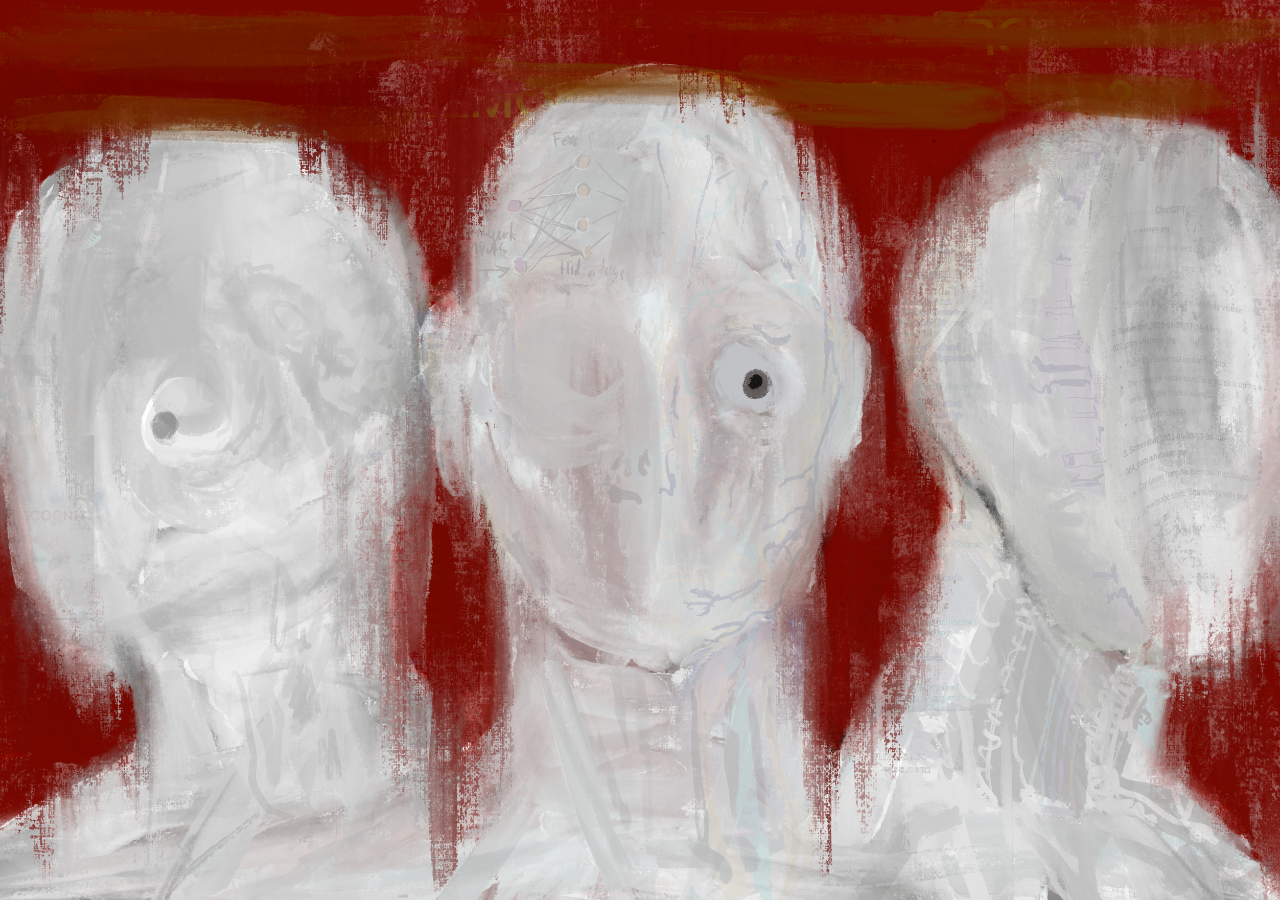
<file: index.html>
<!doctype html>

<html lang="en">

<head>

    <meta charset="utf-8">

    <meta
        name="viewport"
        content="width=device-width, initial-scale=1"
    >

    <title>Test</title>

    <link
        rel="stylesheet"
        href="main.css"
    >

    <script
        src="main.js"
        defer
    ></script>

</head>


<body>


    

    <main id="artwork">


      

        <img
            id="background"
            src="images/BG_moving.gif"
            alt=""
        >


        

        <canvas id="veil"></canvas>


       

        <canvas id="scanEffect"></canvas>


    

        <div id="hotspotLayer"></div>


    </main>



   

    <div
        class="info-window"
        id="window1"
    >

        <div class="window-title">

            AREA ONE

            <button
                class="close-button"
                type="button"
            >
                ×
            </button>

        </div>


        <div class="window-content">

            Area one.

        </div>

    </div>



   

    <div
        class="info-window"
        id="window2"
    >

        <div class="window-title">

            AREA TWO

            <button
                class="close-button"
                type="button"
            >
                ×
            </button>

        </div>


        <div class="window-content">

            Area two.

        </div>

    </div>



   

    <div
        class="info-window"
        id="window3"
    >

        <div class="window-title">

            AREA THREE

            <button
                class="close-button"
                type="button"
            >
                ×
            </button>

        </div>


        <div class="window-content">

            Area three.

        </div>

    </div>


</body>

</html>
</file>
<file: main.css>
@charset "utf-8";

html,
body {
    margin: 0;
    width: 100%;
    height: 100%;
    overflow: hidden;
    background: black;
}

#artwork {
    position: relative;
    width: 100vw;
    height: 100vh;
    overflow: hidden;
}

#background {
    position: absolute;
    inset: 0;
    width: 100%;
    height: 100%;
    object-fit: cover;
    z-index: 1;
}

#veil {
    position: absolute;
    inset: 0;
    width: 100%;
    height: 100%;
    cursor: crosshair;
    z-index: 2;
}

#scanEffect {
    position: absolute;
    inset: 0;
    width: 100%;
    height: 100%;
    pointer-events: none;
    z-index: 3;
}

#hotspotLayer {
    position: absolute;
    inset: 0;
    z-index: 4;
    pointer-events: none;
}

.hotspot {
    position: absolute;
    transform: translate(-50%, -50%);
    border-radius: 50%;
    background: transparent;
    outline: none;
    pointer-events: none;
    cursor: help;
}

.hotspot.active {
    pointer-events: auto;
    background: transparent;
    outline: none;
}

.popover {
    position: absolute;
    left: 50%;
    bottom: calc(100% + 10px);

    transform:
        translateX(-50%)
        translateY(6px);

    width: 200px;
    box-sizing: border-box;
    padding: 10px 12px;

    background: #eeeeee;
    border: 1px solid #777;
    border-radius: 2px;

    box-shadow:
        1px 1px 0 #ffffff inset,
        -1px -1px 0 #aaaaaa inset,
        3px 3px 8px rgba(0, 0, 0, 0.3);

    font-family: Arial, Helvetica, sans-serif;
    font-size: 12px;
    line-height: 1.35;
    color: #111;

    opacity: 0;
    visibility: hidden;
    pointer-events: none;

    transition:
        opacity 120ms ease,
        transform 120ms ease;
}

.hotspot.active:hover .popover {
    opacity: 1;
    visibility: visible;

    transform:
        translateX(-50%)
        translateY(0);
}

.popover.grey {
    background: #eeeeee;
    color: #111;
    border-color: #777;

    box-shadow:
        1px 1px 0 #ffffff inset,
        -1px -1px 0 #aaaaaa inset,
        3px 3px 8px rgba(0, 0, 0, 0.3);
}

.popover.red {
    background: #b9897d;
    color: white;
    border-color: #8f3027;

    box-shadow:
        1px 1px 0 rgba(255, 255, 255, 0.4) inset,
        -1px -1px 0 #7a2922 inset,
        3px 3px 8px rgba(0, 0, 0, 0.35);
}

.popover.black {
    background: #303030;
    color: white;
    border-color: #000;

    box-shadow:
        1px 1px 0 #666 inset,
        -1px -1px 0 #111 inset,
        3px 3px 8px rgba(0, 0, 0, 0.4);
}

.popover-title {
    margin: -8px -10px 8px -10px;
    padding: 4px 7px;
    font-size: 11px;
    font-weight: bold;
}

.popover.grey .popover-title {
    background: #d4d4d4;
    color: #111;
    border-bottom: 1px solid #999;
}

.popover.red .popover-title {
    background: #9b392f;
    color: white;
    border-bottom: 1px solid #762921;
}

.popover.black .popover-title {
    background: #111;
    color: white;
    border-bottom: 1px solid #000;
}

.popover-content {
    padding: 2px;
}

.info-window {
    position: fixed;
    width: 320px;
    min-height: 180px;
    display: none;

    background: rgba(245, 245, 240, 0.97);
    border: 1px solid black;

    box-shadow:
        5px 5px 20px
        rgba(0, 0, 0, 0.35);

    font-family: Arial, Helvetica, sans-serif;
    z-index: 20;
}

.window-title {
    padding: 10px;
    border-bottom: 1px solid black;
    font-weight: bold;
    cursor: move;
    user-select: none;
}

.window-content {
    padding: 18px;
    line-height: 1.4;
}

.close-button {
    float: right;
    border: 0;
    background: transparent;
    font-size: 20px;
    cursor: pointer;
}
</file>
